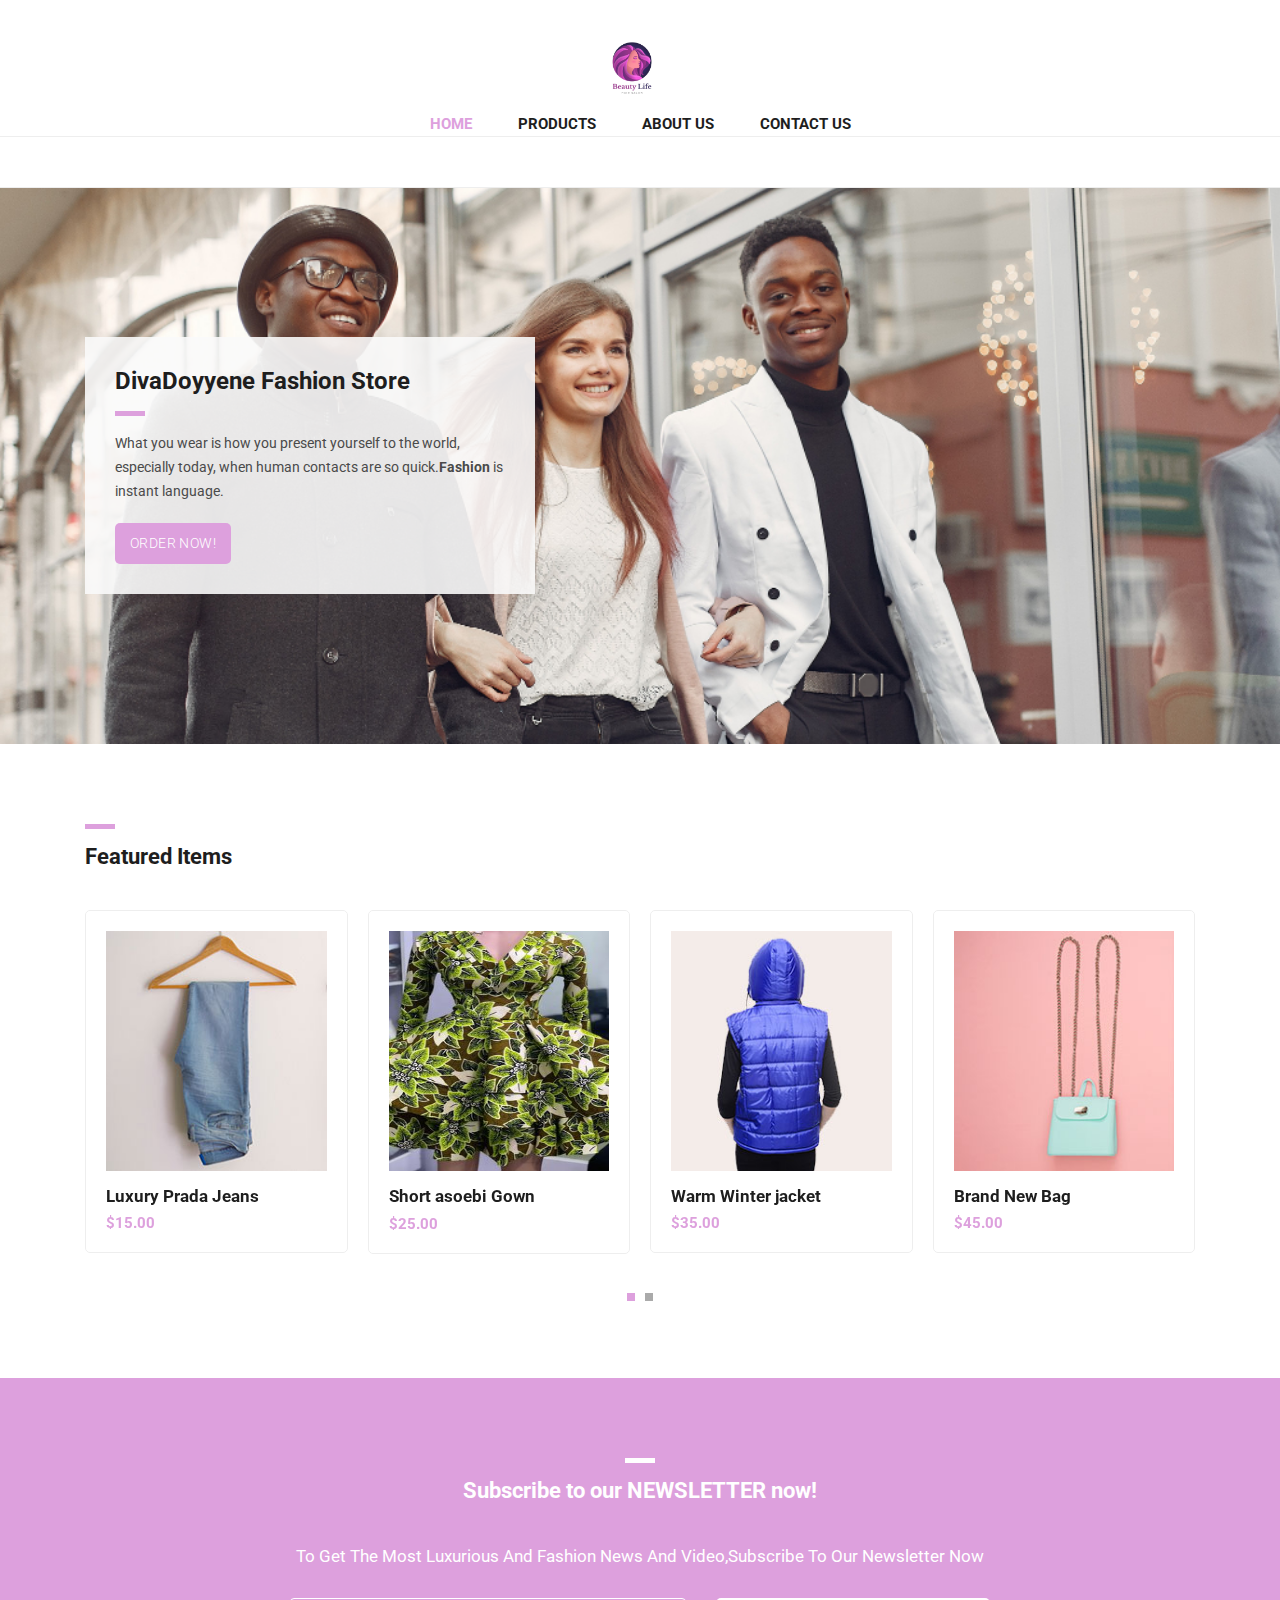
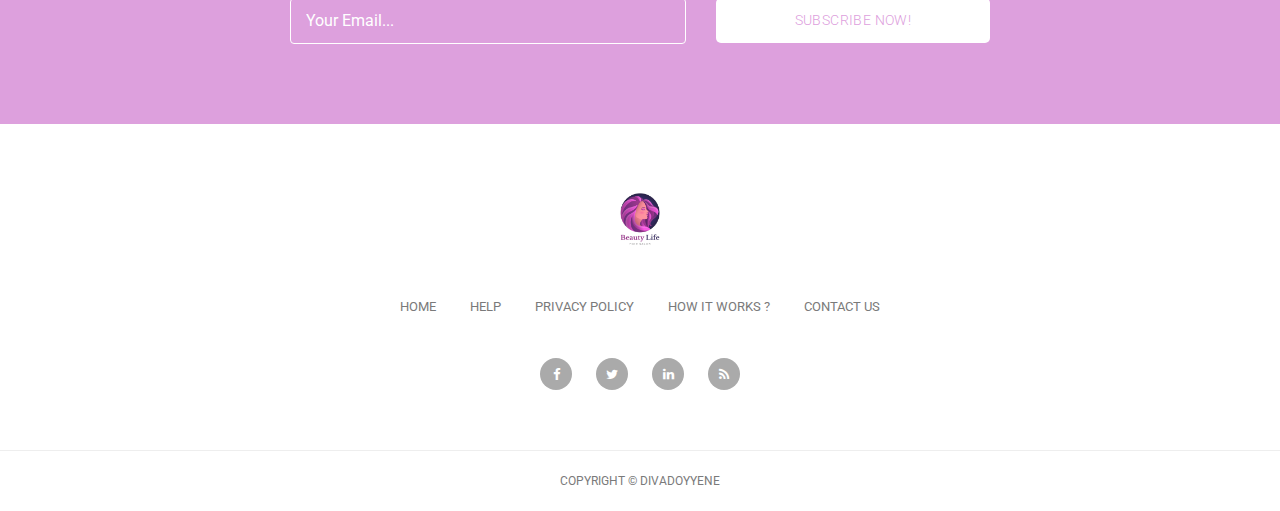
<file: index.html>
<!DOCTYPE html>
<html lang="en">

  <head>

    <meta charset="utf-8">
    <meta name="viewport" content="width=device-width, initial-scale=1, shrink-to-fit=no">
    <meta name="description" content="">
    <meta name="author" content="">
    <link href="https://fonts.googleapis.com/css?family=Roboto:100,300,400,500,700" rel="stylesheet">

    <title>DivaDoyyene....Where fashion Meets serenity</title>

    <!-- Bootstrap core CSS -->
    <link href="vendor/bootstrap/css/bootstrap.min.css" rel="stylesheet">


    <!-- Additional CSS Files -->
    <link rel="stylesheet" href="assets/css/fontawesome.css">
    <link rel="stylesheet" href="assets/css/tooplate-main.css">
    <link rel="stylesheet" href="assets/css/owl.css">


  </head>

  <body>
    
    
    

    <!-- Navigation -->
    <nav class="navbar navbar-expand-lg navbar-dark bg-dark static-top">
      <div class="container">
        <a class="navbar-brand" href="#"><img src="assets/images/logo.jpg"  height="70px" alt=""></a>
        <button class="navbar-toggler" type="button" data-toggle="collapse" data-target="#navbarResponsive" aria-controls="navbarResponsive" aria-expanded="false" aria-label="Toggle navigation">
          <span class="navbar-toggler-icon"></span>
        </button>
        <div class="collapse navbar-collapse" id="navbarResponsive">
          <ul class="navbar-nav ml-auto">
            <li class="nav-item active">
              <a class="nav-link" href="index.html">Home
                <span class="sr-only">(current)</span>
              </a>
            </li>
            <li class="nav-item">
              <a class="nav-link" href="products.html">Products</a>
            </li>
            <li class="nav-item">
              <a class="nav-link" href="about.html">About Us</a>
            </li>
            <li class="nav-item">
              <a class="nav-link" href="contact.html">Contact Us</a>
            </li>
          </ul>
        </div>
      </div>
    </nav>

    <!-- Page Content -->
    <!-- Banner Starts Here -->
    <div class="banner">
      <div class="container">
        <div class="row">
          <div class="col-md-12">
            <div class="caption">
              <h2>DivaDoyyene Fashion Store</h2>
              <div class="line-dec"></div>
              <p>What you wear is how you present yourself to the world, especially today, when human contacts are so quick.<strong>Fashion</strong> is instant language. 
              
              <div class="main-button">
                <a href="#">Order Now!</a>
              </div>
            </div>  
          </div>
        </div>
      </div>
    </div>
    <!-- Banner Ends Here -->

    <!-- Featured Starts Here -->
    <div class="featured-items">
      <div class="container">
        <div class="row">
          <div class="col-md-12">
            <div class="section-heading">
              <div class="line-dec"></div>
              <h1>Featured Items</h1>
            </div>
          </div>
          <div class="col-md-12">
            <div class="owl-carousel owl-theme">
              <a href="#">
                <div class="featured-item">
                  <img src="assets/images/item-01.jpg" alt="Item 1">
                  <h4>Luxury Prada Jeans</h4>
                  <h6>$15.00</h6>
                </div>
              </a>
              <a href="#">
                <div class="featured-item">
                  <img src="assets/images/ankara.jpg" height="240px" alt="Item 2">
                  <h4>Short asoebi Gown</h4>
                  <h6>$25.00</h6>
                </div>
              </a>
              <a href="#">
                <div class="featured-item">
                  <img src="assets/images/item-03.jpg" alt="Item 3">
                  <h4>Warm Winter jacket</h4>
                  <h6>$35.00</h6>
                </div>
              </a>
              <a href="#">
                <div class="featured-item">
                  <img src="assets/images/item-04.jpg" alt="Item 4">
                  <h4>Brand New Bag</h4>
                  <h6>$45.00</h6>
                </div>
              </a>
              <a href="#">
                <div class="featured-item">
                  <img src="assets/images/balenciaga.jpg" height="240px" alt="Item 5">
                  <h4>Exclusive shades</h4>
                  <h6>$55.00</h6>
                </div>
              </a>
              <a href="#">
                <div class="featured-item">
                  <img src="assets/images/item-06.jpg" alt="Item 6">
                  <h4>Comfy Sneakers</h4>
                  <h6>$65.00</h6>
                </div>
              </a>
              <a href="#l">
                <div class="featured-item">
                  <img src="assets/images/channel.jpg" height="240px" alt="Item 7">
                  <h4>Luxury Chanel Sneakers</h4>
                  <h6>$75.00</h6>
                </div>
              </a>
              
            </div>
          </div>
        </div>
      </div>
    </div>
    <!-- Featred Ends Here -->


    <!-- Subscribe Form Starts Here -->
    <div class="subscribe-form">
      <div class="container">
        <div class="row">
          <div class="col-md-12">
            <div class="section-heading">
              <div class="line-dec"></div>
              <h1>Subscribe to our NEWSLETTER now!</h1>
            </div>
          </div>
          <div class="col-md-8 offset-md-2">
            <div class="main-content">
              <p>To Get The Most Luxurious And Fashion News And Video,Subscribe To Our Newsletter Now</p>
              <div class="container">
                <form id="subscribe" action="" method="get">
                  <div class="row">
                    <div class="col-md-7">
                      <fieldset>
                        <input name="email" type="text" class="form-control" id="email" 
                        onfocus="if(this.value == 'Your Email...') { this.value = ''; }" 
                    	onBlur="if(this.value == '') { this.value = 'Your Email...';}"
                    	value="Your Email..." required="">
                      </fieldset>
                    </div>
                    <div class="col-md-5">
                      <fieldset>
                        <button type="submit" id="form-submit" class="button">Subscribe Now!</button>
                      </fieldset>
                    </div>
                  </div>
                </form>
              </div>
            </div>
          </div>
        </div>
      </div>
    </div>
    <!-- Subscribe Form Ends Here -->


    
    <!-- Footer Starts Here -->
    <div class="footer">
      <div class="container">
        <div class="row">
          <div class="col-md-12">
            <div class="logo">
              <img src="assets/images/logo.jpg" height="70px" alt="">
            </div>
          </div>
          <div class="col-md-12">
            <div class="footer-menu">
              <ul>
                <li><a href="#">Home</a></li>
                <li><a href="#">Help</a></li>
                <li><a href="#">Privacy Policy</a></li>
                <li><a href="#">How It Works ?</a></li>
                <li><a href="#">Contact Us</a></li>
              </ul>
            </div>
          </div>
          <div class="col-md-12">
            <div class="social-icons">
              <ul>
                <li><a href="#"><i class="fa fa-facebook"></i></a></li>
                <li><a href="#"><i class="fa fa-twitter"></i></a></li>
                <li><a href="#"><i class="fa fa-linkedin"></i></a></li>
                <li><a href="#"><i class="fa fa-rss"></i></a></li>
              </ul>
            </div>
          </div>
        </div>
      </div>
    </div>
    <!-- Footer Ends Here -->


    <!-- Sub Footer Starts Here -->
    <div class="sub-footer">
      <div class="container">
        <div class="row">
          <div class="col-md-12">
            <div class="copyright-text">
              <p>Copyright &copy; DivaDoyyene 
                
                
            </div>
          </div>
        </div>
      </div>
    </div>
    <!-- Sub Footer Ends Here -->


    <!-- Bootstrap core JavaScript -->
    <script src="vendor/jquery/jquery.min.js"></script>
    <script src="vendor/bootstrap/js/bootstrap.bundle.min.js"></script>


    <!-- Additional Scripts -->
    <script src="assets/js/custom.js"></script>
    <script src="assets/js/owl.js"></script>


    <script language = "text/Javascript"> 
      cleared[0] = cleared[1] = cleared[2] = 0; //set a cleared flag for each field
      function clearField(t){                   //declaring the array outside of the
      if(! cleared[t.id]){                      // function makes it static and global
          cleared[t.id] = 1;  // you could use true and false, but that's more typing
          t.value='';         // with more chance of typos
          t.style.color='#fff';
          }
      }
    </script>


  </body>

</html>
</file>
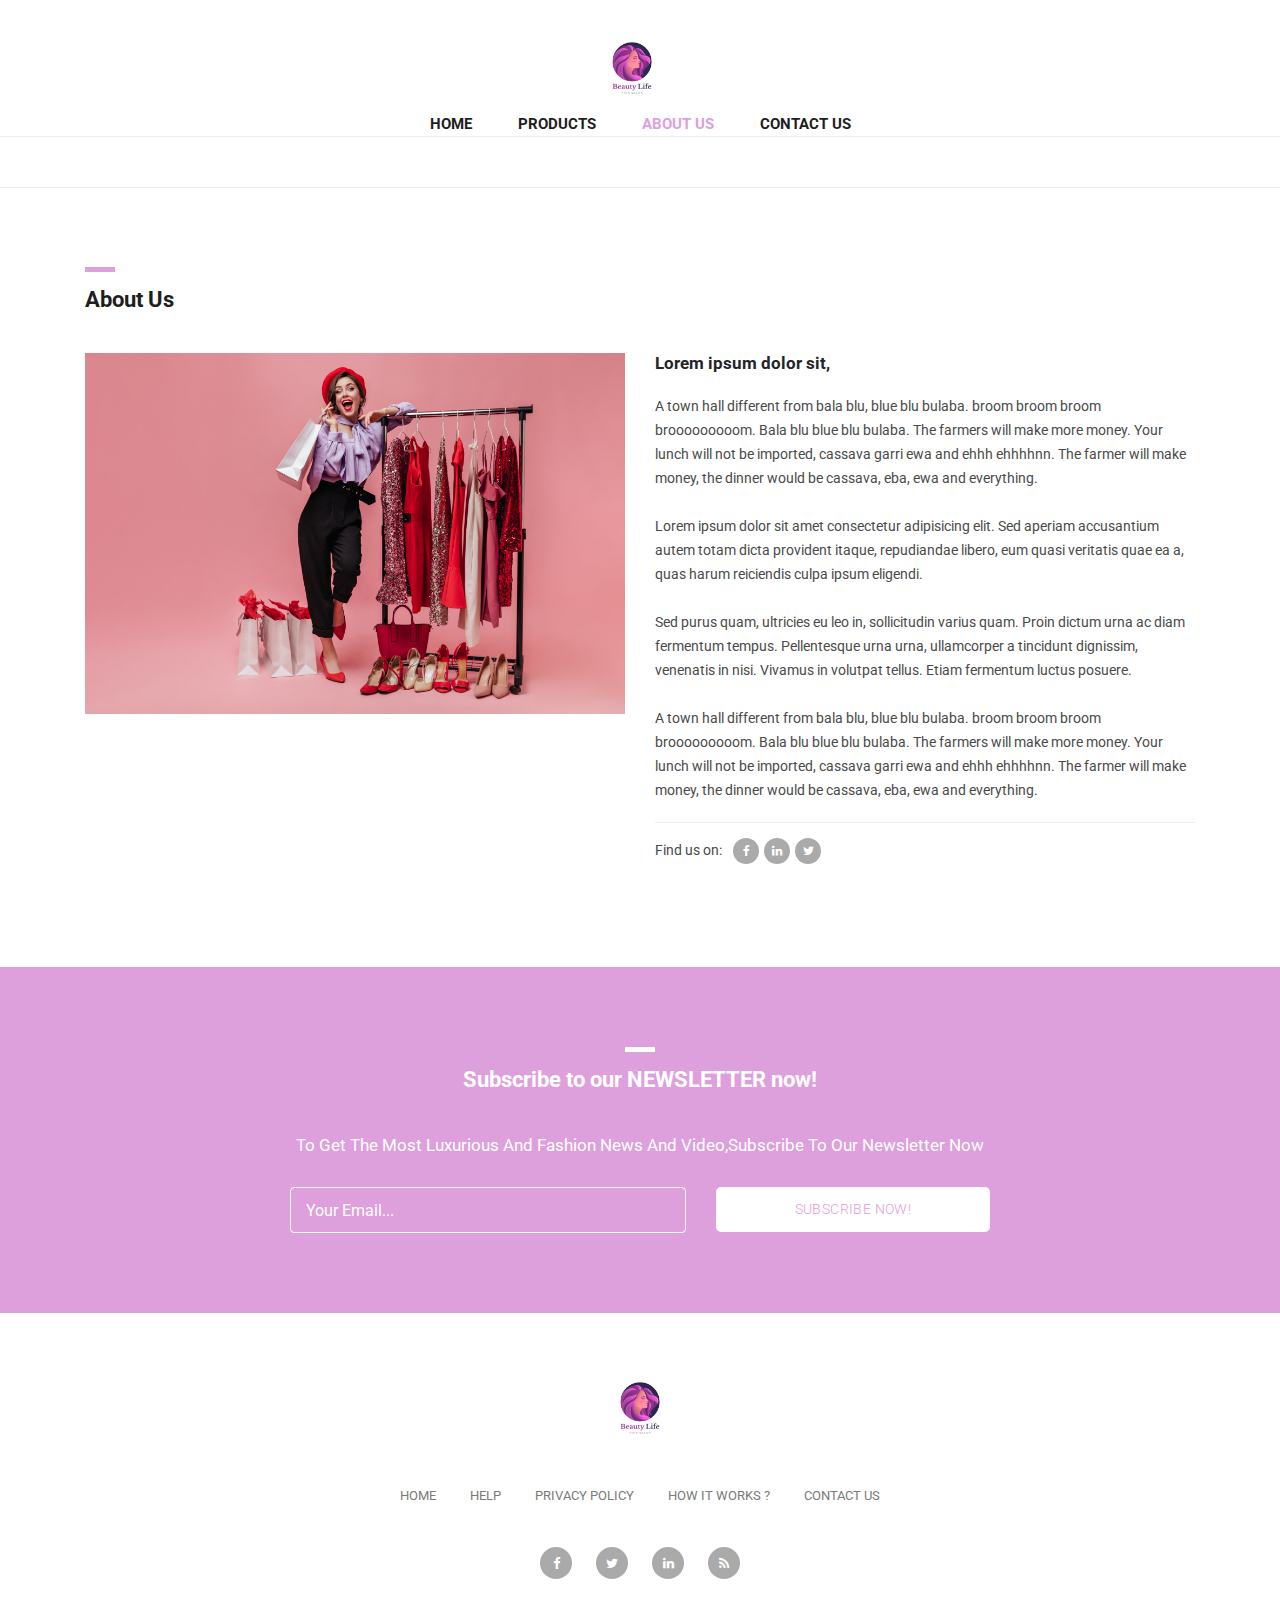
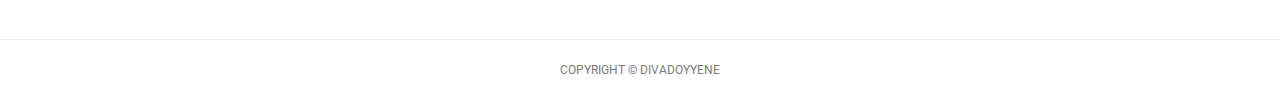
<file: about.html>
<!DOCTYPE html>
<html lang="en">

  <head>

    <meta charset="utf-8">
    <meta name="viewport" content="width=device-width, initial-scale=1, shrink-to-fit=no">
    <meta name="description" content="">
    <meta name="author" content="">
    <link href="https://fonts.googleapis.com/css?family=Roboto:100,300,400,500,700" rel="stylesheet">

    <title>DivaDoyyene Fashion - About Page</title>

    <!-- Bootstrap core CSS -->
    <link href="vendor/bootstrap/css/bootstrap.min.css" rel="stylesheet">


    <!-- Additional CSS Files -->
    <link rel="stylesheet" href="assets/css/fontawesome.css">
    <link rel="stylesheet" href="assets/css/tooplate-main.css">
    <link rel="stylesheet" href="assets/css/owl.css">
    <link rel="stylesheet" href="assets/css/flex-slider.css">
<!--
Tooplate 2114 Pixie
https://www.tooplate.com/view/2114-pixie
-->
  </head>

  <body>
    
    

    <!-- Navigation -->
    <nav class="navbar navbar-expand-lg navbar-dark bg-dark static-top">
      <div class="container">
        <a class="navbar-brand" href="#"><img src="assets/images/logo.jpg" height="70px" alt=""></a>
        <button class="navbar-toggler" type="button" data-toggle="collapse" data-target="#navbarResponsive" aria-controls="navbarResponsive" aria-expanded="false" aria-label="Toggle navigation">
          <span class="navbar-toggler-icon"></span>
        </button>
        <div class="collapse navbar-collapse" id="navbarResponsive">
          <ul class="navbar-nav ml-auto">
            <li class="nav-item">
              <a class="nav-link" href="index.html">Home</a>
            </li>
            <li class="nav-item">
              <a class="nav-link" href="products.html">Products
                <span class="sr-only">(current)</span>
              </a>
            </li>
            <li class="nav-item active">
              <a class="nav-link" href="about.html">About Us</a>
              <span class="sr-only">(current)</span>
            </li>
            <li class="nav-item">
              <a class="nav-link" href="contact.html">Contact Us</a>
            </li>
          </ul>
        </div>
      </div>
    </nav>

    <!-- Page Content -->
    <!-- About Page Starts Here -->
    <div class="about-page">
      <div class="container">
        <div class="row">
          <div class="col-md-12">
            <div class="section-heading">
              <div class="line-dec"></div>
              <h1>About Us</h1>
            </div>
          </div>
          <div class="col-md-6">
            <div class="left-image">
              <img src="assets/images/woman-black-trousers-purple-blouse-laughs-leaning-stand-with-elegant-clothes-pink-background.jpg" alt="">
            </div>
          </div>
          <div class="col-md-6">
            <div class="right-content">
              <h4>Lorem ipsum dolor sit,</h4>
              <p>A town hall different from bala blu, blue blu bulaba. broom broom broom brooooooooom. Bala blu blue blu bulaba. The farmers will make more money. Your lunch will not be imported, cassava garri ewa and ehhh ehhhhnn. The farmer will make money, the dinner would be cassava, eba, ewa and everything.</p> 
              <br>
              <p>Lorem ipsum dolor sit amet consectetur adipisicing elit. Sed aperiam accusantium autem totam dicta provident itaque, repudiandae libero, eum quasi veritatis quae ea a, quas harum reiciendis culpa ipsum eligendi.</p>
              <br>
              <p>Sed purus quam, ultricies eu leo in, sollicitudin varius quam. Proin dictum urna ac diam fermentum tempus. Pellentesque urna urna, ullamcorper a tincidunt dignissim, venenatis in nisi. Vivamus in volutpat tellus. Etiam fermentum luctus posuere.</p>
              <br>
              <p>A town hall different from bala blu, blue blu bulaba. broom broom broom brooooooooom. Bala blu blue blu bulaba. The farmers will make more money. Your lunch will not be imported, cassava garri ewa and ehhh ehhhhnn. The farmer will make money, the dinner would be cassava, eba, ewa and everything.</p>
              <div class="share">
                <h6>Find us on: <span><a href="#"><i class="fa fa-facebook"></i></a><a href="#"><i class="fa fa-linkedin"></i></a><a href="#"><i class="fa fa-twitter"></i></a></span></h6>
              </div>
            </div>
          </div>
        </div>
      </div>
    </div>
    <!-- About Page Ends Here -->

    <!-- Subscribe Form Starts Here -->
    <div class="subscribe-form">
      <div class="container">
        <div class="row">
          <div class="col-md-12">
            <div class="section-heading">
              <div class="line-dec"></div>
              <h1>Subscribe to our NEWSLETTER now!</h1>
            </div>
          </div>
          <div class="col-md-8 offset-md-2">
            <div class="main-content">
              <p>To Get The Most Luxurious And Fashion News And Video,Subscribe To Our Newsletter Now</p>
              <div class="container">
                <form id="subscribe" action="" method="get">
                  <div class="row">
                    <div class="col-md-7">
                      <fieldset>
                        <input name="email" type="text" class="form-control" id="email" 
                        onfocus="if(this.value == 'Your Email...') { this.value = ''; }" 
                    	onBlur="if(this.value == '') { this.value = 'Your Email...';}"
                    	value="Your Email..." required="">
                      </fieldset>
                    </div>
                    <div class="col-md-5">
                      <fieldset>
                        <button type="submit" id="form-submit" class="button">Subscribe Now!</button>
                      </fieldset>
                    </div>
                  </div>
                </form>
              </div>
            </div>
          </div>
        </div>
      </div>
    </div>
    <!-- Subscribe Form Ends Here -->


    
    <!-- Footer Starts Here -->
    <div class="footer">
      <div class="container">
        <div class="row">
          <div class="col-md-12">
            <div class="logo">
              <img src="assets/images/logo.jpg" height="70px" alt="">
            </div>
          </div>
          <div class="col-md-12">
            <div class="footer-menu">
              <ul>
                <li><a href="#">Home</a></li>
                <li><a href="#">Help</a></li>
                <li><a href="#">Privacy Policy</a></li>
                <li><a href="#">How It Works ?</a></li>
                <li><a href="#">Contact Us</a></li>
              </ul>
            </div>
          </div>
          <div class="col-md-12">
            <div class="social-icons">
              <ul>
                <li><a href="#"><i class="fa fa-facebook"></i></a></li>
                <li><a href="#"><i class="fa fa-twitter"></i></a></li>
                <li><a href="#"><i class="fa fa-linkedin"></i></a></li>
                <li><a href="#"><i class="fa fa-rss"></i></a></li>
              </ul>
            </div>
          </div>
        </div>
      </div>
    </div>
    <!-- Footer Ends Here -->


    <!-- Sub Footer Starts Here -->
    <div class="sub-footer">
      <div class="container">
        <div class="row">
          <div class="col-md-12">
            <div class="copyright-text">
              <p>Copyright &copy; DivaDoyyene 
                
               
            </div>
          </div>
        </div>
      </div>
    </div>
    <!-- Sub Footer Ends Here -->


    <!-- Bootstrap core JavaScript -->
    <script src="vendor/jquery/jquery.min.js"></script>
    <script src="vendor/bootstrap/js/bootstrap.bundle.min.js"></script>


    <!-- Additional Scripts -->
    <script src="assets/js/custom.js"></script>
    <script src="assets/js/owl.js"></script>
    <script src="assets/js/isotope.js"></script>
    <script src="assets/js/flex-slider.js"></script>


    <script language = "text/Javascript"> 
      cleared[0] = cleared[1] = cleared[2] = 0; //set a cleared flag for each field
      function clearField(t){                   //declaring the array outside of the
      if(! cleared[t.id]){                      // function makes it static and global
          cleared[t.id] = 1;  // you could use true and false, but that's more typing
          t.value='';         // with more chance of typos
          t.style.color='#fff';
          }
      }
    </script>


  </body>

</html>
</file>
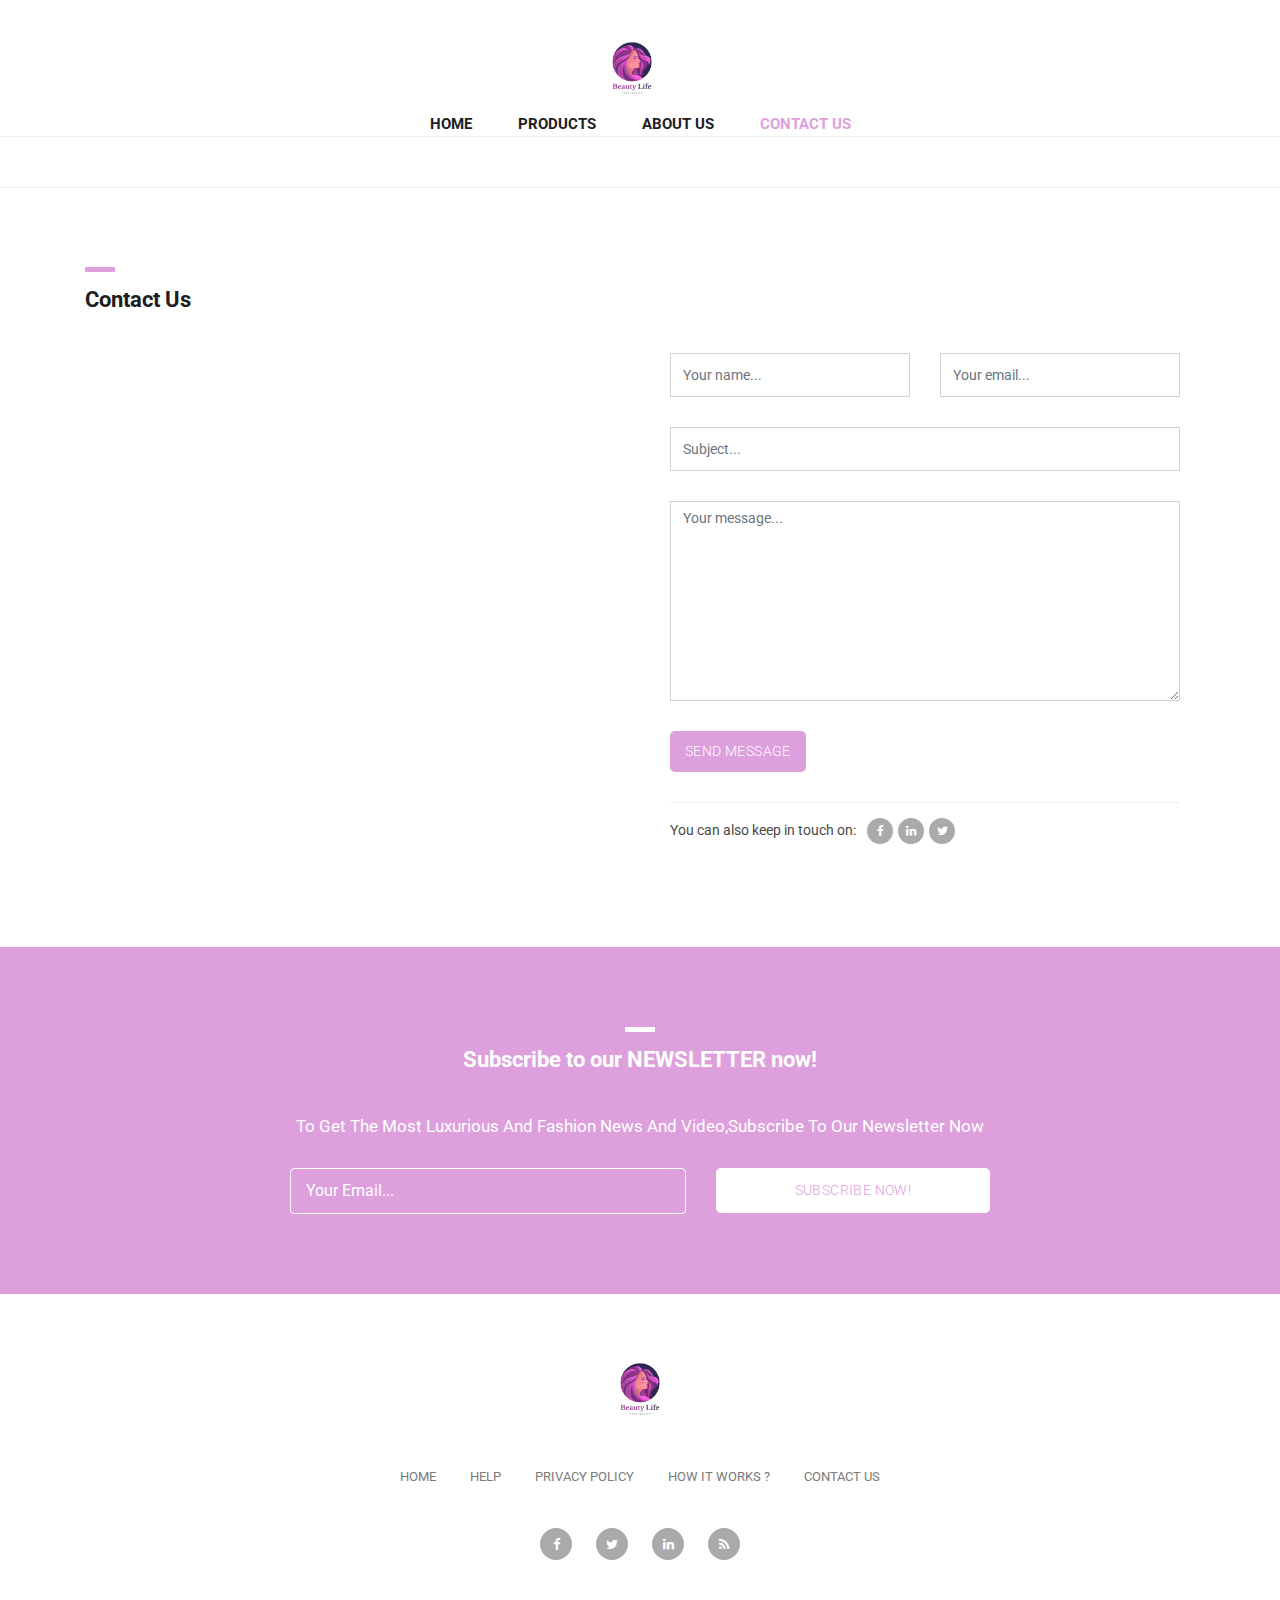
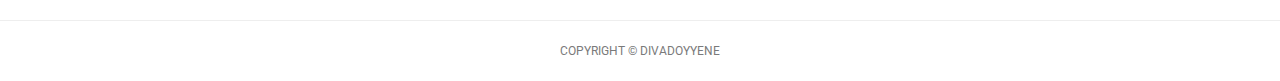
<file: contact.html>
<!DOCTYPE html>
<html lang="en">

  <head>

    <meta charset="utf-8">
    <meta name="viewport" content="width=device-width, initial-scale=1, shrink-to-fit=no">
    <meta name="description" content="">
    <meta name="author" content="">
    <link href="https://fonts.googleapis.com/css?family=Roboto:100,300,400,500,700" rel="stylesheet">

    <title>DivaDoyyene Fashion - Contact</title>

    <!-- Bootstrap core CSS -->
    <link href="vendor/bootstrap/css/bootstrap.min.css" rel="stylesheet">


    <!-- Additional CSS Files -->
    <link rel="stylesheet" href="assets/css/fontawesome.css">
    <link rel="stylesheet" href="assets/css/tooplate-main.css">
    <link rel="stylesheet" href="assets/css/owl.css">
    <link rel="stylesheet" href="assets/css/flex-slider.css">
<!--
Tooplate 2114 Pixie
https://www.tooplate.com/view/2114-pixie
-->
  </head>

  <body>
    
  

    <!-- Navigation -->
    <nav class="navbar navbar-expand-lg navbar-dark bg-dark static-top">
      <div class="container">
        <a class="navbar-brand" href="#"><img src="assets/images/logo.jpg" height="70px" alt=""></a>
        <button class="navbar-toggler" type="button" data-toggle="collapse" data-target="#navbarResponsive" aria-controls="navbarResponsive" aria-expanded="false" aria-label="Toggle navigation">
          <span class="navbar-toggler-icon"></span>
        </button>
        <div class="collapse navbar-collapse" id="navbarResponsive">
          <ul class="navbar-nav ml-auto">
            <li class="nav-item">
              <a class="nav-link" href="index.html">Home</a>
            </li>
            <li class="nav-item">
              <a class="nav-link" href="products.html">Products
                <span class="sr-only">(current)</span>
              </a>
            </li>
            <li class="nav-item">
              <a class="nav-link" href="about.html">About Us</a>
            </li>
            <li class="nav-item active">
              <a class="nav-link" href="contact.html">Contact Us</a>
              <span class="sr-only">(current)</span>
            </li>
          </ul>
        </div>
      </div>
    </nav>

    <!-- Page Content -->
    <!-- About Page Starts Here -->
    <div class="contact-page">
      <div class="container">
        <div class="row">
          <div class="col-md-12">
            <div class="section-heading">
              <div class="line-dec"></div>
              <h1>Contact Us</h1>
            </div>
          </div>
          <div class="col-md-6">
            <div id="map">
            		

              <iframe src="https://www.google.com/maps/embed?pb=!1m18!1m12!1m3!1d1197183.8373802372!2d-1.9415093691103689!3d6.781986417238027!2m3!1f0!2f0!3f0!3m2!1i1024!2i768!4f13.1!3m3!1m2!1s0xfdb96f349e85efd%3A0xb8d1e0b88af1f0f5!2sKumasi+Central+Market!5e0!3m2!1sen!2sth!4v1532967884907" width="100%" height="500px" frameborder="0" style="border:0" allowfullscreen></iframe>
            </div>
          </div>
          <div class="col-md-6">
            <div class="right-content">
              <div class="container">
                <form id="contact" action="" method="post">
                  <div class="row">
                    <div class="col-md-6">
                      <fieldset>
                        <input name="name" type="text" class="form-control" id="name" placeholder="Your name..." required="">
                      </fieldset>
                    </div>
                    <div class="col-md-6">
                      <fieldset>
                        <input name="email" type="text" class="form-control" id="email" placeholder="Your email..." required="">
                      </fieldset>
                    </div>
                    <div class="col-md-12">
                      <fieldset>
                        <input name="subject" type="text" class="form-control" id="subject" placeholder="Subject..." required="">
                      </fieldset>
                    </div>
                    <div class="col-md-12">
                      <fieldset>
                        <textarea name="message" rows="6" class="form-control" id="message" placeholder="Your message..." required=""></textarea>
                      </fieldset>
                    </div>
                    <div class="col-md-12">
                      <fieldset>
                        <button type="submit" id="form-submit" class="button">Send Message</button>
                      </fieldset>
                    </div>
                    <div class="col-md-12">
                      <div class="share">
                        <h6>You can also keep in touch on: <span><a href="#"><i class="fa fa-facebook"></i></a><a href="#"><i class="fa fa-linkedin"></i></a><a href="#"><i class="fa fa-twitter"></i></a></span></h6>
                      </div>
                    </div>
                  </div>
                </form>
              </div>
            </div>
          </div>
        </div>
      </div>
    </div>
    <!-- About Page Ends Here -->

    <!-- Subscribe Form Starts Here -->
    <div class="subscribe-form">
      <div class="container">
        <div class="row">
          <div class="col-md-12">
            <div class="section-heading">
              <div class="line-dec"></div>
              <h1>Subscribe to our NEWSLETTER now!</h1>
            </div>
          </div>
          <div class="col-md-8 offset-md-2">
            <div class="main-content">
              <p>To Get The Most Luxurious And Fashion News And Video,Subscribe To Our Newsletter Now</p>
              <div class="container">
                <form id="subscribe" action="" method="get">
                  <div class="row">
                    <div class="col-md-7">
                      <fieldset>
                        <input name="email" type="text" class="form-control" id="email" 
                        onfocus="if(this.value == 'Your Email...') { this.value = ''; }" 
                    	onBlur="if(this.value == '') { this.value = 'Your Email...';}"
                    	value="Your Email..." required="">
                      </fieldset>
                    </div>
                    <div class="col-md-5">
                      <fieldset>
                        <button type="submit" id="form-submit" class="button">Subscribe Now!</button>
                      </fieldset>
                    </div>
                  </div>
                </form>
              </div>
            </div>
          </div>
        </div>
      </div>
    </div>
    <!-- Subscribe Form Ends Here -->


    
    <!-- Footer Starts Here -->
    <div class="footer">
      <div class="container">
        <div class="row">
          <div class="col-md-12">
            <div class="logo">
              <img src="assets/images/logo.jpg" height="70px" alt="">
            </div>
          </div>
          <div class="col-md-12">
            <div class="footer-menu">
              <ul>
                <li><a href="#">Home</a></li>
                <li><a href="#">Help</a></li>
                <li><a href="#">Privacy Policy</a></li>
                <li><a href="#">How It Works ?</a></li>
                <li><a href="#">Contact Us</a></li>
              </ul>
            </div>
          </div>
          <div class="col-md-12">
            <div class="social-icons">
              <ul>
                <li><a href="#"><i class="fa fa-facebook"></i></a></li>
                <li><a href="#"><i class="fa fa-twitter"></i></a></li>
                <li><a href="#"><i class="fa fa-linkedin"></i></a></li>
                <li><a href="#"><i class="fa fa-rss"></i></a></li>
              </ul>
            </div>
          </div>
        </div>
      </div>
    </div>
    <!-- Footer Ends Here -->


    <!-- Sub Footer Starts Here -->
    <div class="sub-footer">
      <div class="container">
        <div class="row">
          <div class="col-md-12">
            <div class="copyright-text">
              <p>Copyright &copy; DivaDoyyene
                
               
            </div>
          </div>
        </div>
      </div>
    </div>
    <!-- Sub Footer Ends Here -->


    <!-- Bootstrap core JavaScript -->
    <script src="vendor/jquery/jquery.min.js"></script>
    <script src="vendor/bootstrap/js/bootstrap.bundle.min.js"></script>


    <!-- Additional Scripts -->
    <script src="assets/js/custom.js"></script>
    <script src="assets/js/owl.js"></script>
    <script src="assets/js/isotope.js"></script>
    <script src="assets/js/flex-slider.js"></script>


    <script language = "text/Javascript"> 
      cleared[0] = cleared[1] = cleared[2] = 0; //set a cleared flag for each field
      function clearField(t){                   //declaring the array outside of the
      if(! cleared[t.id]){                      // function makes it static and global
          cleared[t.id] = 1;  // you could use true and false, but that's more typing
          t.value='';         // with more chance of typos
          t.style.color='#fff';
          }
      }
    </script>


  </body>

</html>
</file>
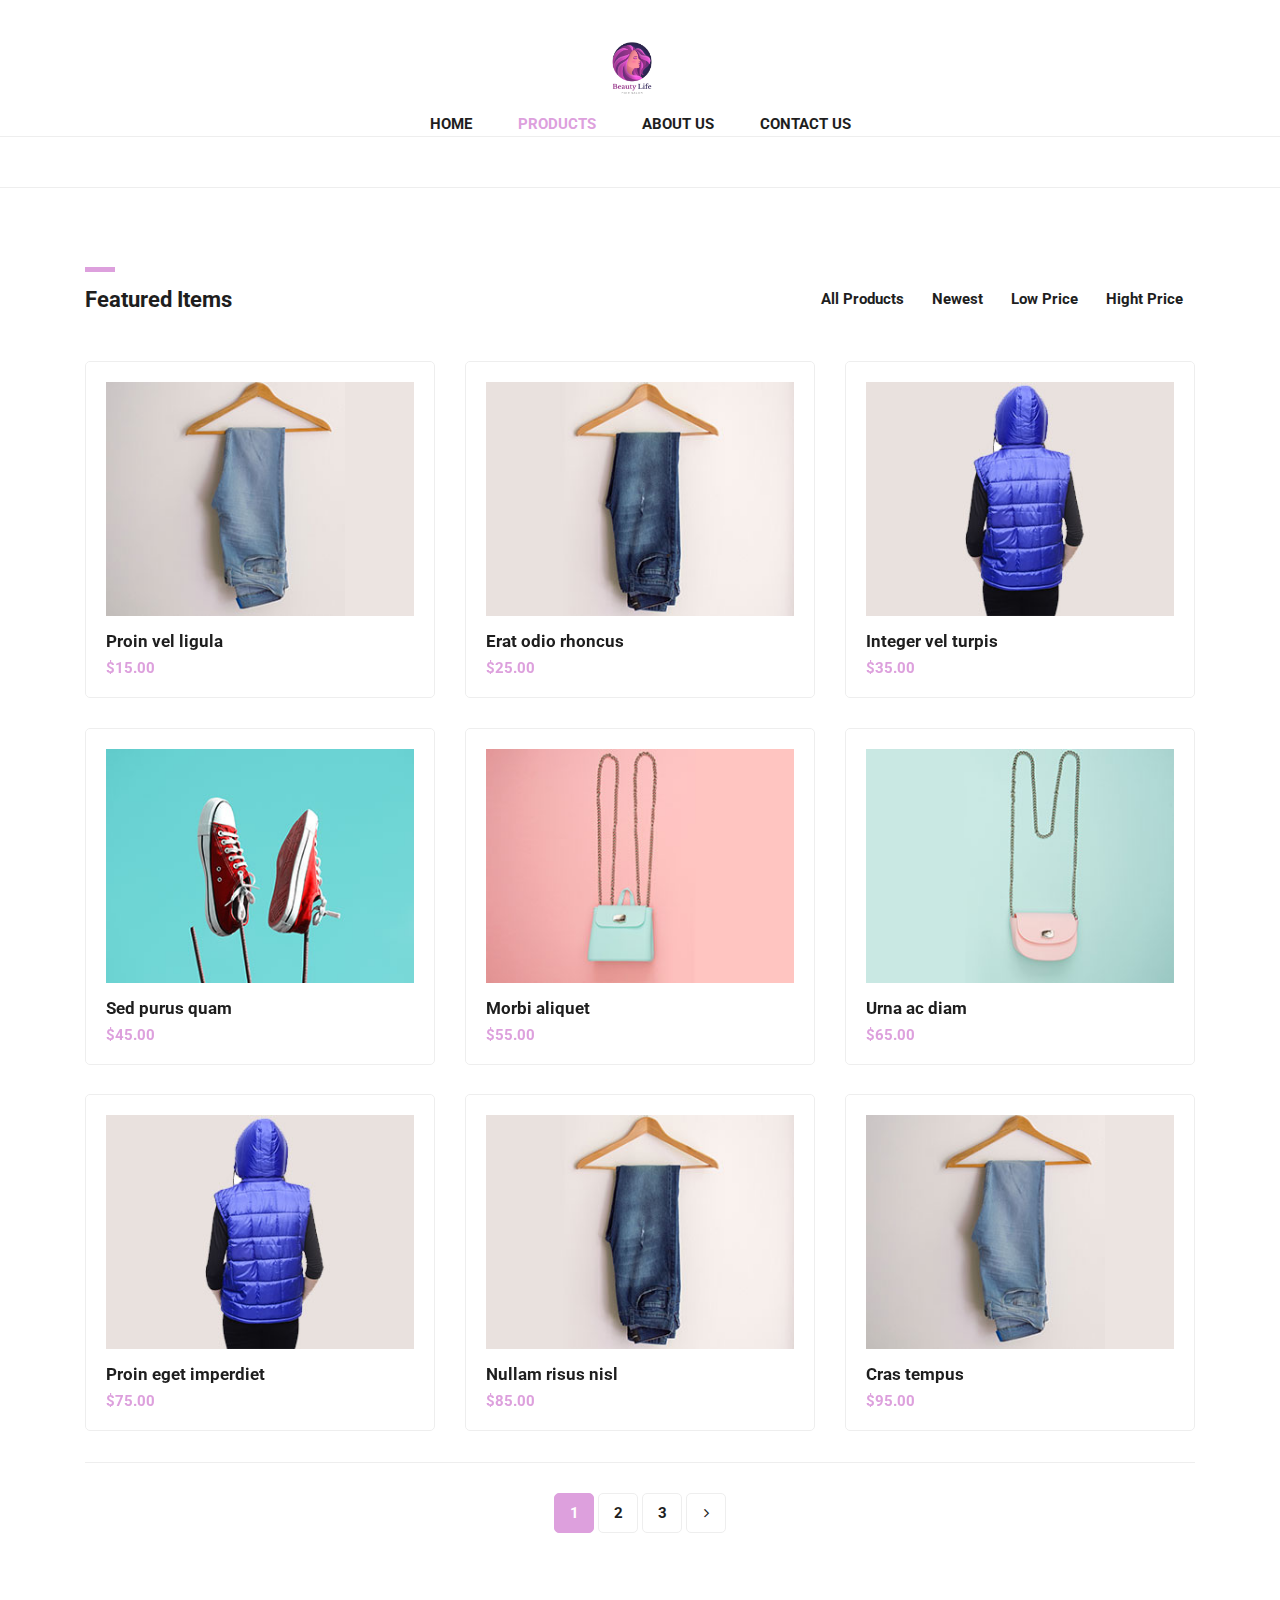
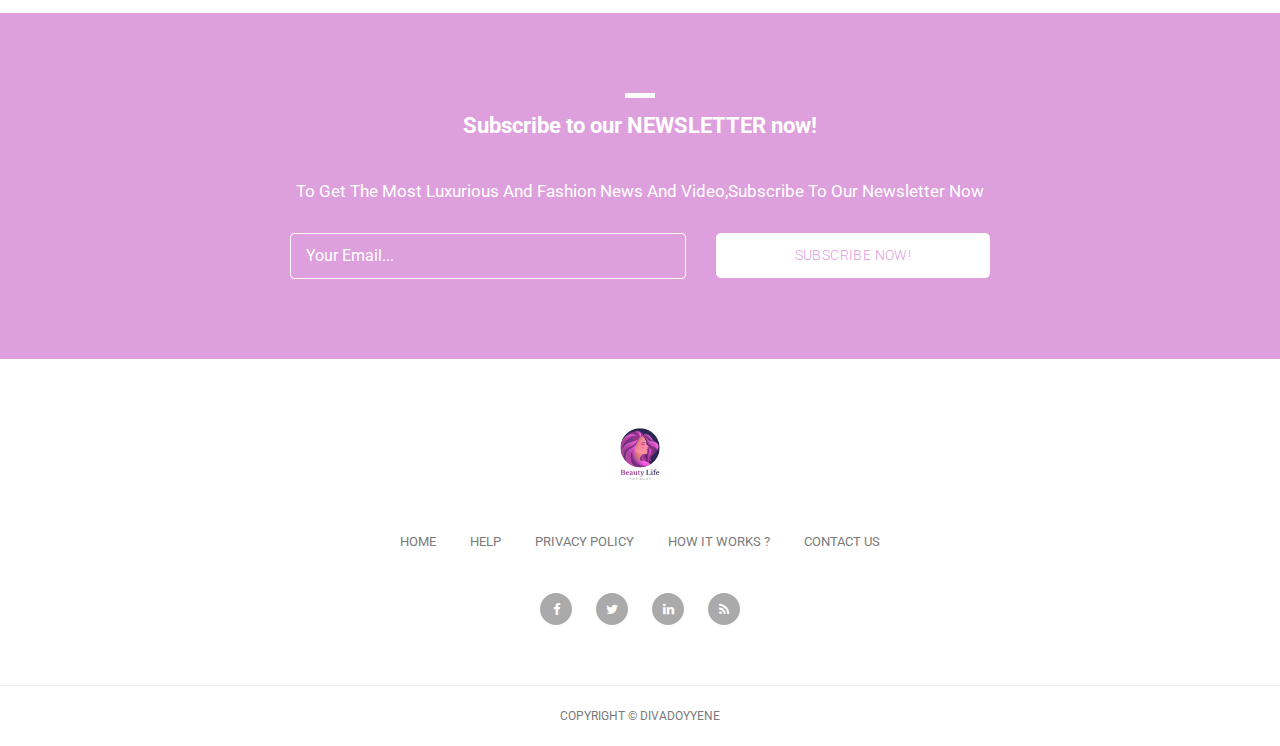
<file: products.html>
<!DOCTYPE html>
<html lang="en">

  <head>

    <meta charset="utf-8">
    <meta name="viewport" content="width=device-width, initial-scale=1, shrink-to-fit=no">
    <meta name="description" content="">
    <meta name="author" content="">
    <link href="https://fonts.googleapis.com/css?family=Roboto:100,300,400,500,700" rel="stylesheet">

    <title>DivaDoyyene - Products</title>

    <!-- Bootstrap core CSS -->
    <link href="vendor/bootstrap/css/bootstrap.min.css" rel="stylesheet">


    <!-- Additional CSS Files -->
    <link rel="stylesheet" href="assets/css/fontawesome.css">
    <link rel="stylesheet" href="assets/css/tooplate-main.css">
    <link rel="stylesheet" href="assets/css/owl.css">
<!--
Tooplate 2114 Pixie
https://www.tooplate.com/view/2114-pixie
-->
  </head>

  <body>
    
  

    <!-- Navigation -->
    <nav class="navbar navbar-expand-lg navbar-dark bg-dark static-top">
      <div class="container">
        <a class="navbar-brand" href="#"><img src="assets/images/logo.jpg" height="70px" alt=""></a>
        <button class="navbar-toggler" type="button" data-toggle="collapse" data-target="#navbarResponsive" aria-controls="navbarResponsive" aria-expanded="false" aria-label="Toggle navigation">
          <span class="navbar-toggler-icon"></span>
        </button>
        <div class="collapse navbar-collapse" id="navbarResponsive">
          <ul class="navbar-nav ml-auto">
            <li class="nav-item">
              <a class="nav-link" href="index.html">Home</a>
            </li>
            <li class="nav-item active">
              <a class="nav-link" href="products.html">Products
                <span class="sr-only">(current)</span>
              </a>
            </li>
            <li class="nav-item">
              <a class="nav-link" href="about.html">About Us</a>
            </li>
            <li class="nav-item">
              <a class="nav-link" href="contact.html">Contact Us</a>
            </li>
          </ul>
        </div>
      </div>
    </nav>

    <!-- Page Content -->
    <!-- Items Starts Here -->
    <div class="featured-page">
      <div class="container">
        <div class="row">
          <div class="col-md-4 col-sm-12">
            <div class="section-heading">
              <div class="line-dec"></div>
              <h1>Featured Items</h1>
            </div>
          </div>
          <div class="col-md-8 col-sm-12">
            <div id="filters" class="button-group">
              <button class="btn btn-primary" data-filter="*">All Products</button>
              <button class="btn btn-primary" data-filter=".new">Newest</button>
              <button class="btn btn-primary" data-filter=".low">Low Price</button>
              <button class="btn btn-primary" data-filter=".high">Hight Price</button>
            </div>
          </div>
        </div>
      </div>
    </div>
  
    <div class="featured container no-gutter">

        <div class="row posts">
            <div id="1" class="item new col-md-4">
              <a href="single-product.html">
                <div class="featured-item">
                  <img src="assets/images/product-01.jpg" alt="">
                  <h4>Proin vel ligula</h4>
                  <h6>$15.00</h6>
                </div>
              </a>
            </div>
            <div id="2" class="item high col-md-4">
              <a href="single-product.html">
                <div class="featured-item">
                  <img src="assets/images/product-02.jpg" alt="">
                  <h4>Erat odio rhoncus</h4>
                  <h6>$25.00</h6>
                </div>
              </a>
            </div>
            <div id="3" class="item low col-md-4">
              <a href="single-product.html">
                <div class="featured-item">
                  <img src="assets/images/product-03.jpg" alt="">
                  <h4>Integer vel turpis</h4>
                  <h6>$35.00</h6>
                </div>
              </a>
            </div>
            <div id="4" class="item low col-md-4">
              <a href="single-product.html">
                <div class="featured-item">
                  <img src="assets/images/product-04.jpg" alt="">
                  <h4>Sed purus quam</h4>
                  <h6>$45.00</h6>
                </div>
              </a>
            </div>
            <div id="5" class="item new high col-md-4">
              <a href="single-product.html">
                <div class="featured-item">
                  <img src="assets/images/product-05.jpg" alt="">
                  <h4>Morbi aliquet</h4>
                  <h6>$55.00</h6>
                </div>
              </a>
            </div>
            <div id="6" class="item new col-md-4">
              <a href="single-product.html">
                <div class="featured-item">
                  <img src="assets/images/product-06.jpg" alt="">
                  <h4>Urna ac diam</h4>
                  <h6>$65.00</h6>
                </div>
              </a>
            </div>
            <div id="7" class="item new high col-md-4">
              <a href="single-product.html">
                <div class="featured-item">
                  <img src="assets/images/product-03.jpg" alt="">
                  <h4>Proin eget imperdiet</h4>
                  <h6>$75.00</h6>
                </div>
              </a>
            </div>
            <div id="8" class="item low new col-md-4">
              <a href="single-product.html">
                <div class="featured-item">
                  <img src="assets/images/product-02.jpg" alt="">
                  <h4>Nullam risus nisl</h4>
                  <h6>$85.00</h6>
                </div>
              </a>
            </div>
            <div id="9" class="item new col-md-4">
              <a href="single-product.html">
                <div class="featured-item">
                  <img src="assets/images/product-01.jpg" alt="">
                  <h4>Cras tempus</h4>
                  <h6>$95.00</h6>
                </div>
              </a>
            </div>
        </div>
    </div>

    <div class="page-navigation">
      <div class="container">
        <div class="row">
          <div class="col-md-12">
            <ul>
              <li class="current-page"><a href="#">1</a></li>
              <li><a href="#">2</a></li>
              <li><a href="#">3</a></li>
              <li><a href="#"><i class="fa fa-angle-right"></i></a></li>
            </ul>
          </div>
        </div>
      </div>
    </div>
    <!-- Featred Page Ends Here -->


    <!-- Subscribe Form Starts Here -->
    <div class="subscribe-form">
      <div class="container">
        <div class="row">
          <div class="col-md-12">
            <div class="section-heading">
              <div class="line-dec"></div>
              <h1>Subscribe to our NEWSLETTER now!</h1>
            </div>
          </div>
          <div class="col-md-8 offset-md-2">
            <div class="main-content">
              <p>To Get The Most Luxurious And Fashion News And Video,Subscribe To Our Newsletter Now</p>
              <div class="container">
                <form id="subscribe" action="" method="get">
                  <div class="row">
                    <div class="col-md-7">
                      <fieldset>
                        <input name="email" type="text" class="form-control" id="email" 
                        onfocus="if(this.value == 'Your Email...') { this.value = ''; }" 
                    	onBlur="if(this.value == '') { this.value = 'Your Email...';}"
                    	value="Your Email..." required="">
                      </fieldset>
                    </div>
                    <div class="col-md-5">
                      <fieldset>
                        <button type="submit" id="form-submit" class="button">Subscribe Now!</button>
                      </fieldset>
                    </div>
                  </div>
                </form>
              </div>
            </div>
          </div>
        </div>
      </div>
    </div>
    <!-- Subscribe Form Ends Here -->


    
    <!-- Footer Starts Here -->
    <div class="footer">
      <div class="container">
        <div class="row">
          <div class="col-md-12">
            <div class="logo">
              <img src="assets/images/logo.jpg" height="70px" alt="">
            </div>
          </div>
          <div class="col-md-12">
            <div class="footer-menu">
              <ul>
                <li><a href="#">Home</a></li>
                <li><a href="#">Help</a></li>
                <li><a href="#">Privacy Policy</a></li>
                <li><a href="#">How It Works ?</a></li>
                <li><a href="#">Contact Us</a></li>
              </ul>
            </div>
          </div>
          <div class="col-md-12">
            <div class="social-icons">
              <ul>
                <li><a href="#"><i class="fa fa-facebook"></i></a></li>
                <li><a href="#"><i class="fa fa-twitter"></i></a></li>
                <li><a href="#"><i class="fa fa-linkedin"></i></a></li>
                <li><a href="#"><i class="fa fa-rss"></i></a></li>
              </ul>
            </div>
          </div>
        </div>
      </div>
    </div>
    <!-- Footer Ends Here -->


    <!-- Sub Footer Starts Here -->
    <div class="sub-footer">
      <div class="container">
        <div class="row">
          <div class="col-md-12">
            <div class="copyright-text">
              <p>Copyright &copy; DivaDoyyene
                
               
            </div>
          </div>
        </div>
      </div>
    </div>
    <!-- Sub Footer Ends Here -->


    <!-- Bootstrap core JavaScript -->
    <script src="vendor/jquery/jquery.min.js"></script>
    <script src="vendor/bootstrap/js/bootstrap.bundle.min.js"></script>


    <!-- Additional Scripts -->
    <script src="assets/js/custom.js"></script>
    <script src="assets/js/owl.js"></script>
    <script src="assets/js/isotope.js"></script>


    <script language = "text/Javascript"> 
      cleared[0] = cleared[1] = cleared[2] = 0; //set a cleared flag for each field
      function clearField(t){                   //declaring the array outside of the
      if(! cleared[t.id]){                      // function makes it static and global
          cleared[t.id] = 1;  // you could use true and false, but that's more typing
          t.value='';         // with more chance of typos
          t.style.color='#fff';
          }
      }
    </script>


  </body>

</html>
</file>
<file: assets/css/tooplate-main.css>
body {
	font-family: 'Roboto', sans-serif;
	transition: all 0.5s;
}
p {
	margin-bottom: 0px;
	font-size: 14px;
	color: #4a4a4a;
	line-height: 24px;
}
a {
	text-decoration: none!important;
}

.copyright-text {
	text-transform: uppercase;
}

.main-button a {
	background-color: plum;
	border-radius: 5px;
	padding: 10px 15px;
	display: inline-block;
	color: #fff;
	font-size: 14px;
	text-transform: uppercase;
	font-weight: 300;
	letter-spacing: 0.4px;
	text-decoration: none;
	transition: all 0.5s;
}
.main-button a:hover {
	opacity: 0.7;
}
.section-heading {
	margin-top: 80px;
	margin-bottom: 40px;
}
.section-heading .line-dec {
	width: 30px;
	height: 5px;
	background-color: plum;
}
.section-heading h1 {
	font-size: 22px;
	font-weight: 700;
	color: #1e1e1e;
	margin-top: 15px;
}



/* Header Style */
.navbar .navbar-brand {
	text-align: center;
	width: 100%;
	position: relative;
	padding: 25px 0px;
}
.bg-dark {
	background-color: #fff!important;
	border-bottom: 1px solid #eee;
}
#navbarResponsive {
	z-index: 999;
	position: absolute;
	left: 50%;
	top: 105px;
	transform: translateX(-50%);
}
.navbar-dark .navbar-nav .nav-item {
	margin: 0px 15px;
}
.navbar-dark .navbar-nav .nav-link {
	text-transform: uppercase;
	font-size: 15px;
	font-weight: 700;
	color: #1e1e1e;
	transition: all 0.5s;
}
.navbar-dark .navbar-nav .nav-link:hover,
.navbar-dark .navbar-nav .active>.nav-link,
.navbar-dark .navbar-nav .nav-link.active,
.navbar-dark .navbar-nav .nav-link.show,
.navbar-dark .navbar-nav .show>.nav-link {
	color: plum;
}
.navbar:after {
	width: 100%;
	height: 1px;
	background-color: #eee;
	content: '';
	position: absolute;
	left: 0;
	bottom: -52px;
}
.navbar-dark .navbar-toggler-icon {
	background-image: none;
}
.navbar-dark .navbar-toggler {
	border-color: plum;
	background-color: plum;	
	height: 50px;
	outline: none;
}
.navbar-dark .navbar-toggler-icon:after {
	content: '\f0c9';
	color: #FFF;
	font-size: 22px;
	line-height: 30px;
	font-family: 'FontAwesome';
}
/* Banner Style */
.banner {
	margin-top: 50px;
	background-image: url(../images/international-people-autumn-city.jpg);
	background-size: cover;
	background-repeat: no-repeat;
	padding: 150px 0px;
	
}
.banner .caption {
	background-color: rgba(250,250,250,0.9);
	padding: 30px;
	max-width: 450px;
}
.banner .caption h2 {
	margin-top: 0px;
	margin-bottom: 15px;
	font-size: 24px;
	font-weight: 700;
	color: #1e1e1e;
}
.banner .caption .line-dec {
	width: 30px;
	height: 5px;
	background-color: plum;
}
.banner .caption p {
	margin-top: 15px;
	margin-bottom: 20px;
}

/* Featured Style */
.featured-items {
	margin-bottom: 70px;
}
.featured-item {
	border-radius: 5px;
	border: 1px solid #eee;
	padding: 20px;
	transition: all 0.5s;
}
.featured-item:hover {
	opacity: 0.9;
}
.featured-item img {
	width: 100%;
}
.featured-item h4 {
	font-size: 17px;
	font-weight: 700;
	color: #1e1e1e;
	margin-top: 15px;
	transition: all 0.5s;
}
.featured-item:hover h4 {
	color: plum;
}
.featured-item h6 {
	color: plum;
	font-size: 15px;
	font-weight: 700;
	margin-bottom: 0px;
}
.owl-theme .owl-dots {
	text-align: center;
	margin-top: 30px;
}
.owl-theme .owl-dots .owl-dot {
	outline: none;
}
.owl-theme .owl-dots .active span {
	background-color: plum!important;
}
.owl-theme .owl-dots .owl-dot span {
	background-color: #aaa;
	width: 8px;
	height: 8px;
	display: inline-block;
	margin: 0px 5px;
	outline: none;
}



/* Subscribe Style */
.subscribe-form {
	background-color: plum;
	padding: 80px 0px;
	text-align: center;
}
.subscribe-form .section-heading  {
	margin-top: 0px;
}
.subscribe-form .section-heading h1 {
	color: #fff;
}
.subscribe-form .section-heading .line-dec {
	background-color: #fff;
	margin: 0 auto;
}
.subscribe-form .main-content p {
	font-size: 17px;
	color: #fff;
	margin-bottom: 30px;
}
.subscribe-form .main-content form  {
	color: #fff;
	display: inline;
}
.subscribe-form .main-content form input {
	display: inline;
}
.subscribe-form .main-content form input {
	width: 100%;
	height: 46px;
	border: 1px solid #fff;
	background-color: transparent;
	padding-left: 15px;
	color: #fff;
	outline: none;
}
.subscribe-form .main-content form button:focus {
	color: #fff!important;
}
.subscribe-form .main-content form button {
	width: 100%;
	height: 45px;
	cursor: pointer;
	background-color: #fff;
	outline: none;
	border-radius: 5px;
	padding: 10px 15px;
	display: inline-block;
	color: plum;
	font-size: 14px;
	text-transform: uppercase;
	font-weight: 300;
	letter-spacing: 0.4px;
	text-decoration: none;
	transition: all 0.5s;
	box-shadow: none;
	border: none;
}


/* Footer Style */
.footer {
	text-align: center;
}
.footer ul {
	padding: 0px;
	margin: 0px;
}
.footer ul li {
	list-style: none;
	display: inline-block;
}
.footer .logo img {
	max-width: 100%;
	margin-top: 60px;
	margin-bottom: 40px;
}
.footer .footer-menu {
	margin-bottom: 40px;
}
.footer .footer-menu ul li {
	margin: 0px 15px;
}
.footer .footer-menu a {
	font-size: 13px;
	color: #7a7a7a;
	text-transform: uppercase;
	transition: all 0.5s;
}
.footer .footer-menu a:hover {
	color: plum;
	text-decoration: none;
}
.footer .social-icons {
	margin-bottom: 60px;
}
.footer .social-icons ul li {
	margin: 0px 10px;
}
.footer .social-icons a {
	width: 32px;
	height: 32px;
	color: #fff;
	background-color: #aaa;
	text-align: center;
	display: inline-block;
	line-height: 33px;
	border-radius: 50%;
	font-size: 13px;
	transition: all 0.5s;
}
.footer .social-icons a:hover {
	background-color: plum;
}

/* Sub Footer Style */
.sub-footer {
	border-top: 1px solid #eee;
	text-align: center;
}
.sub-footer p {
	font-size: 12px;
	color: #7a7a7a;
	line-height: 60px;
}
.sub-footer a {
	color: plum;
	text-decoration: none;
}

/* Featured Page Style */
.featured-page {
	margin-top: 130px;
	margin-bottom: 40px;
}
.featured-page .section-heading {
	margin-top: 0px;
	margin-bottom: 0px;
}
.featured-page #filters {
	margin-top: 15px;
	text-align: right;
}
.featured .featured-item {
	margin-bottom: 30px;
	text-decoration: none;
}
.featured .featured-item h4 {
	transition: all 0.5s;
}
.featured .featured-item:hover h4 {
	color: plum;
}
#filter button {
	outline: none;
}
#filter .btn-primary.focus,
.btn-primary:focus {
	color: plum!important;
	box-shadow: none!important;
}
#filters .btn-primary {
	color: #1e1e1e;
	border: none;
	font-size: 15px;
	font-weight: 700;
	background-color: transparent;
}
/* Isotope Transitions
------------------------------- */
.isotope,
.isotope .item {
  -webkit-transition-duration: 0.8s;
     -moz-transition-duration: 0.8s;
      -ms-transition-duration: 0.8s;
       -o-transition-duration: 0.8s;
          transition-duration: 0.8s;
}

.isotope {
  -webkit-transition-property: height, width;
     -moz-transition-property: height, width;
      -ms-transition-property: height, width;
       -o-transition-property: height, width;
          transition-property: height, width;
}

.isotope .item {
  -webkit-transition-property: -webkit-transform, opacity;
     -moz-transition-property:    -moz-transform, opacity;
      -ms-transition-property:     -ms-transform, opacity;
       -o-transition-property:         top, left, opacity;
          transition-property:         transform, opacity;
}

.page-navigation ul {
	text-align: center;
	border-top: 1px solid #eee;
	padding: 30px  0px 0px 0px;
	margin: 0px 0px 80px 0px;
}
.page-navigation ul li {
	display: inline-block;
}
.page-navigation ul li a {
	width: 40px;
	height: 40px;
	display: inline-block;
	text-align: center;
	line-height: 38px;
	border: 1px solid #eee;
	border-radius: 5px;
	font-weight: 700;
	color: #1e1e1e;
	font-size: 15px;
	text-decoration: none;
	transition: all 0.5s;
}
.page-navigation ul li a:hover,
.page-navigation ul li.current-page a {
	background-color: plum;
	border-color: plum;
	color: #fff;
}



/* Single Product Style */
.single-product .product-slider {
	padding: 20px;
	border: 1px solid #eee!important;
	border-radius: 5px;
}
.flexslider {
	border: none!important;
}
#carousel {
	margin-top: 20px;
}
#carousel .slides li {
	width: 150px!important;
}
.single-product .right-content h4 {
	font-size: 17px;
	font-weight: 700;
	margin-top: 0px;
}
.single-product .right-content h6 {
	color: plum;
	font-size: 17px;
	font-weight: 700;
	margin-top: 10px;
}
.single-product .right-content p {
	margin-top: 20px;
	margin-bottom: 30px;
}
.single-product .right-content span {
	font-size: 14px;
	color: plum;
	font-weight: 500;
	display: inline-block;
	margin-bottom: 15px;
}
.single-product .right-content label {
	font-size: 14px;
	color: #4a4a4a;
}
.single-product .right-content .quantity-text {
	margin-left: 10px;
	width: 44px;
	height: 44px;
	line-height: 42px;
	font-size: 14px;
	font-weight: 700;
	color: #4a4a4a;
	display: inline-block;
	text-align: center;
	outline: none;
	border: 1px solid #eee;
}
.single-product .right-content .button {
	margin-left: 15px;
	cursor: pointer;
	background-color: plum;
	outline: none;
	border-radius: 5px;
	padding: 10px 15px;
	display: inline-block;
	color: #fff;
	font-size: 14px;
	text-transform: uppercase;
	font-weight: 300;
	letter-spacing: 0.4px;
	text-decoration: none;
	transition: all 0.5s;
	box-shadow: none;
	border: none;
}
.single-product .right-content .down-content span {
	margin-bottom: 0px;
	display: inline-block;
	margin-left: 8px;
	color: #aaa;
}
.single-product .right-content .down-content span a {
	color: #aaa;
	font-weight: 400;
	margin-left: 4px;
	transition: all 0.5s;
}
.single-product .right-content .down-content span a:hover {
	color: plum;
}
.single-product .right-content .down-content span a:hover i {
	background-color: plum;
}
.single-product .right-content .down-content span a i {
	transition: all 0.5s;
	background-color: #aaa;
	width: 26px;
	height: 26px;
	display: inline-block;
	text-align: center;
	line-height: 26px;
	border-radius: 50%;
	color: #fff;
	font-size: 12px;
	margin-right: 5px;
}
.single-product .right-content .down-content .categories {
	border-top: 1px solid #eee;
	margin-top: 30px;
	padding: 10px 0px;
}
.single-product .right-content .down-content .share {
	border-top: 1px solid #eee;
	padding: 10px 0px;
}
.single-product .right-content .down-content h6 {
	font-size: 14px;
	color: #4a4a4a;
	font-weight: 400;
}



/* About Us Style */
.about-page {
	margin-top: 50px;
    margin-bottom: 80px;
}
.about-page .right-content h4 {
	font-size: 17px;
	font-weight: 700;
	margin-top: 0px;
	margin-bottom: 20px;
}
.about-page .left-image img {
	max-width: 100%;
}
.about-page .right-content span {
	display: inline-block;
	margin-left: 8px;
}
.about-page .right-content span a i {
	transition: all 0.5s;
	background-color: #aaa;
	width: 26px;
	height: 26px;
	display: inline-block;
	text-align: center;
	line-height: 26px;
	border-radius: 50%;
	color: #fff;
	font-size: 12px;
	margin-right: 5px;
}
.about-page .right-content .share {
	margin-top: 20px;
	border-top: 1px solid #eee;
	padding: 15px 0px;
}
.about-page .right-content h6 {
	font-size: 14px;
	color: #4a4a4a;
	font-weight: 400;
}
.about-page .right-content span a:hover i {
	background-color: plum;
}




/* Contact Page Style */
.contact-page {
	margin-top: 50px;
    margin-bottom: 80px;
}
.contact-page .right-content input,
.contact-page .right-content textarea {
	border-radius: 0px;
	outline: none;
	box-shadow: none;
	font-size: 14px;
	margin-bottom: 30px;
}
.contact-page .right-content input {
	height: 44px;
	line-height: 44px;
}
.contact-page .right-content textarea {
	height: 200px;
	max-height: 280px;
}
.contact-page .right-content span {
	display: inline-block;
	margin-left: 8px;
}
.contact-page .right-content span a i {
	transition: all 0.5s;
	background-color: #aaa;
	width: 26px;
	height: 26px;
	display: inline-block;
	text-align: center;
	line-height: 26px;
	border-radius: 50%;
	color: #fff;
	font-size: 12px;
	margin-right: 5px;
}
.contact-page .right-content .share {
	margin-top: 30px;
	border-top: 1px solid #eee;
	padding: 15px 0px;
}
.contact-page .right-content h6 {
	font-size: 14px;
	color: #4a4a4a;
	font-weight: 400;
}
.contact-page .right-content span a:hover i {
	background-color: plum;
}
.contact-page .right-content .button {
	cursor: pointer;
	background-color: plum;
	outline: none;
	border-radius: 5px;
	padding: 10px 15px;
	display: inline-block;
	color: #fff;
	font-size: 14px;
	text-transform: uppercase;
	font-weight: 300;
	letter-spacing: 0.4px;
	text-decoration: none;
	transition: all 0.5s;
	box-shadow: none;
	border: none;
}






/* Responsive Style */
@media (max-width: 991px) {

	.banner {
		border-top: none;
		margin-top: 0px;
	}
	.navbar .navbar-brand {
		width: auto;
	}
	.navbar:after {
		display: none;
	}
	#navbarResponsive {
	    z-index: 99999;
	    position: absolute;
	    top: 96px;
	    width: 100%;
	    text-align: center;
	    background-color: rgba(250,250,250,0.95);
	    box-shadow: 0px 10px 10px rgba(0,0,0,0.1);
	}
	.navbar-dark .navbar-nav .nav-item {
		border-bottom: 1px solid #eee;
	}
	.navbar-dark .navbar-nav .nav-item:last-child {
		border-bottom: none;
	}
	.navbar-dark .navbar-nav .nav-link {
		padding: 15px 0px;
	}
	.featured-page #filters {
		text-align: right;
	} 
	.single-product .right-content {
		margin-top: 30px;
	}
	.about-page .right-content {
		margin-top: 30px;
	}
	.contact-page .right-content {
		margin-top: 30px;
	}
	.contact-page .right-content .col-md-6,
	.contact-page .right-content .col-md-12 {
		padding: 0px;
	}
	.featured-page {
		margin-top: 80px;
	}
	.about-page,
	.contact-page {
		margin-top: 0px;
	}

}

@media (max-width: 767px) {

	.subscribe-form .main-content form input.button {
		margin-top: 20px;
	}
	.featured-page #filters {
		margin-top: 15px;
		text-align: left;
	} 

}
</file>
<file: assets/css/flex-slider.css>
/*
 * jQuery FlexSlider v2.7.1
 * http://www.woothemes.com/flexslider/
 *
 * Copyright 2012 WooThemes
 * Free to use under the GPLv2 and later license.
 * http://www.gnu.org/licenses/gpl-2.0.html
 *
 * Contributing author: Tyler Smith (@mbmufffin)
 *
 */
/* ====================================================================================================================
 * FONT-FACE
 * ====================================================================================================================*/
@font-face {
  font-family: 'flexslider-icon';
  src: url('../fonts/flexslider-icon.eot');
  src: url('../fonts/flexslider-icon.eot?#iefix') format('embedded-opentype'), url('../fonts/flexslider-icon.woff') format('woff'), url('../fonts/flexslider-icon.ttf') format('truetype'), url('../fonts/flexslider-icon.svg#flexslider-icon') format('svg');
  font-weight: normal;
  font-style: normal;
}
/* ====================================================================================================================
 * RESETS
 * ====================================================================================================================*/
.flex-container a:hover,
.flex-slider a:hover {
  outline: none;
}
.slides,
.slides > li,
.flex-control-nav,
.flex-direction-nav {
  margin: 0;
  padding: 0;
  list-style: none;
}
.flex-pauseplay span {
  text-transform: capitalize;
}
/* ====================================================================================================================
 * BASE STYLES
 * ====================================================================================================================*/
.flexslider {
  margin: 0;
  padding: 0;
}
.flexslider .slides > li {
  display: none;
  -webkit-backface-visibility: hidden;
}
.flexslider .slides img {
  width: 100%;
  display: block;
}
.flexslider .slides:after {
  content: "\0020";
  display: block;
  clear: both;
  visibility: hidden;
  line-height: 0;
  height: 0;
}
html[xmlns] .flexslider .slides {
  display: block;
}
* html .flexslider .slides {
  height: 1%;
}
.no-js .flexslider .slides > li:first-child {
  display: block;
}
/* ====================================================================================================================
 * DEFAULT THEME
 * ====================================================================================================================*/
.flexslider {
  margin: 0;
  background: #fff;
  border: 4px solid #fff;
  position: relative;
  zoom: 1;
  -webkit-border-radius: 4px;
  -moz-border-radius: 4px;
  border-radius: 4px;
  -webkit-box-shadow: '' 0 1px 4px rgba(0, 0, 0, 0.2);
  -moz-box-shadow: '' 0 1px 4px rgba(0, 0, 0, 0.2);
  -o-box-shadow: '' 0 1px 4px rgba(0, 0, 0, 0.2);
  box-shadow: '' 0 1px 4px rgba(0, 0, 0, 0.2);
}
.flexslider .slides {
  zoom: 1;
}
.flexslider .slides img {
  height: auto;
  -moz-user-select: none;
}
.flex-viewport {
  max-height: 2000px;
  -webkit-transition: all 1s ease;
  -moz-transition: all 1s ease;
  -ms-transition: all 1s ease;
  -o-transition: all 1s ease;
  transition: all 1s ease;
}
.loading .flex-viewport {
  max-height: 300px;
}
@-moz-document url-prefix() {
  .loading .flex-viewport {
    max-height: none;
  }
}
.carousel li {
  margin-right: 5px;
}
.flex-direction-nav {
  *height: 0;
}
.flex-direction-nav a {
  text-decoration: none;
  display: block;
  width: 40px;
  height: 40px;
  line-height: 40px;
  margin: -20px 0 0;
  position: absolute;
  top: 50%;
  z-index: 10;
  overflow: hidden;
  opacity: 0;
  cursor: pointer;
  color: rgba(0, 0, 0, 0.8);
  text-shadow: 1px 1px 0 rgba(255, 255, 255, 0.3);
  -webkit-transition: all 0.3s ease-in-out;
  -moz-transition: all 0.3s ease-in-out;
  -ms-transition: all 0.3s ease-in-out;
  -o-transition: all 0.3s ease-in-out;
  transition: all 0.3s ease-in-out;
}
.flex-direction-nav a:before {
  font-family: "flexslider-icon";
  font-size: 26px;
  display: inline-block;
  content: '\f001';
  color: rgba(0, 0, 0, 0.8);
  text-shadow: 1px 1px 0 rgba(255, 255, 255, 0.3);
}
.flex-direction-nav a.flex-next:before {
  content: '\f002';
}
.flex-direction-nav .flex-prev {
  left: -50px;
}
.flex-direction-nav .flex-next {
  right: -50px;
  text-align: right;
}
.flexslider:hover .flex-direction-nav .flex-prev {
  opacity: 0.7;
  left: 10px;
}
.flexslider:hover .flex-direction-nav .flex-prev:hover {
  opacity: 1;
}
.flexslider:hover .flex-direction-nav .flex-next {
  opacity: 0.7;
  right: 10px;
}
.flexslider:hover .flex-direction-nav .flex-next:hover {
  opacity: 1;
}
.flex-direction-nav .flex-disabled {
  opacity: 0!important;
  filter: alpha(opacity=0);
  cursor: default;
  z-index: -1;
}
.flex-pauseplay a {
  display: block;
  width: 20px;
  height: 20px;
  position: absolute;
  bottom: 5px;
  left: 10px;
  opacity: 0.8;
  z-index: 10;
  overflow: hidden;
  cursor: pointer;
  color: #000;
}
.flex-pauseplay a:before {
  font-family: "flexslider-icon";
  font-size: 20px;
  display: inline-block;
  content: '\f004';
}
.flex-pauseplay a:hover {
  opacity: 1;
}
.flex-pauseplay a.flex-play:before {
  content: '\f003';
}
.flex-control-nav {
  width: 100%;
  position: absolute;
  bottom: -40px;
  text-align: center;
}
.flex-control-nav li {
  margin: 0 6px;
  display: inline-block;
  zoom: 1;
  *display: inline;
}
.flex-control-paging li a {
  width: 11px;
  height: 11px;
  display: block;
  background: #666;
  background: rgba(0, 0, 0, 0.5);
  cursor: pointer;
  text-indent: -9999px;
  -webkit-box-shadow: inset 0 0 3px rgba(0, 0, 0, 0.3);
  -moz-box-shadow: inset 0 0 3px rgba(0, 0, 0, 0.3);
  -o-box-shadow: inset 0 0 3px rgba(0, 0, 0, 0.3);
  box-shadow: inset 0 0 3px rgba(0, 0, 0, 0.3);
  -webkit-border-radius: 20px;
  -moz-border-radius: 20px;
  border-radius: 20px;
}
.flex-control-paging li a:hover {
  background: #333;
  background: rgba(0, 0, 0, 0.7);
}
.flex-control-paging li a.flex-active {
  background: #000;
  background: rgba(0, 0, 0, 0.9);
  cursor: default;
}
.flex-control-thumbs {
  margin: 5px 0 0;
  position: static;
  overflow: hidden;
}
.flex-control-thumbs li {
  width: 25%;
  float: left;
  margin: 0;
}
.flex-control-thumbs img {
  width: 100%;
  height: auto;
  display: block;
  opacity: .7;
  cursor: pointer;
  -moz-user-select: none;
  -webkit-transition: all 1s ease;
  -moz-transition: all 1s ease;
  -ms-transition: all 1s ease;
  -o-transition: all 1s ease;
  transition: all 1s ease;
}
.flex-control-thumbs img:hover {
  opacity: 1;
}
.flex-control-thumbs .flex-active {
  opacity: 1;
  cursor: default;
}
/* ====================================================================================================================
 * RESPONSIVE
 * ====================================================================================================================*/
@media screen and (max-width: 860px) {
  .flex-direction-nav .flex-prev {
    opacity: 1;
    left: 10px;
  }
  .flex-direction-nav .flex-next {
    opacity: 1;
    right: 10px;
  }
}
</file>
